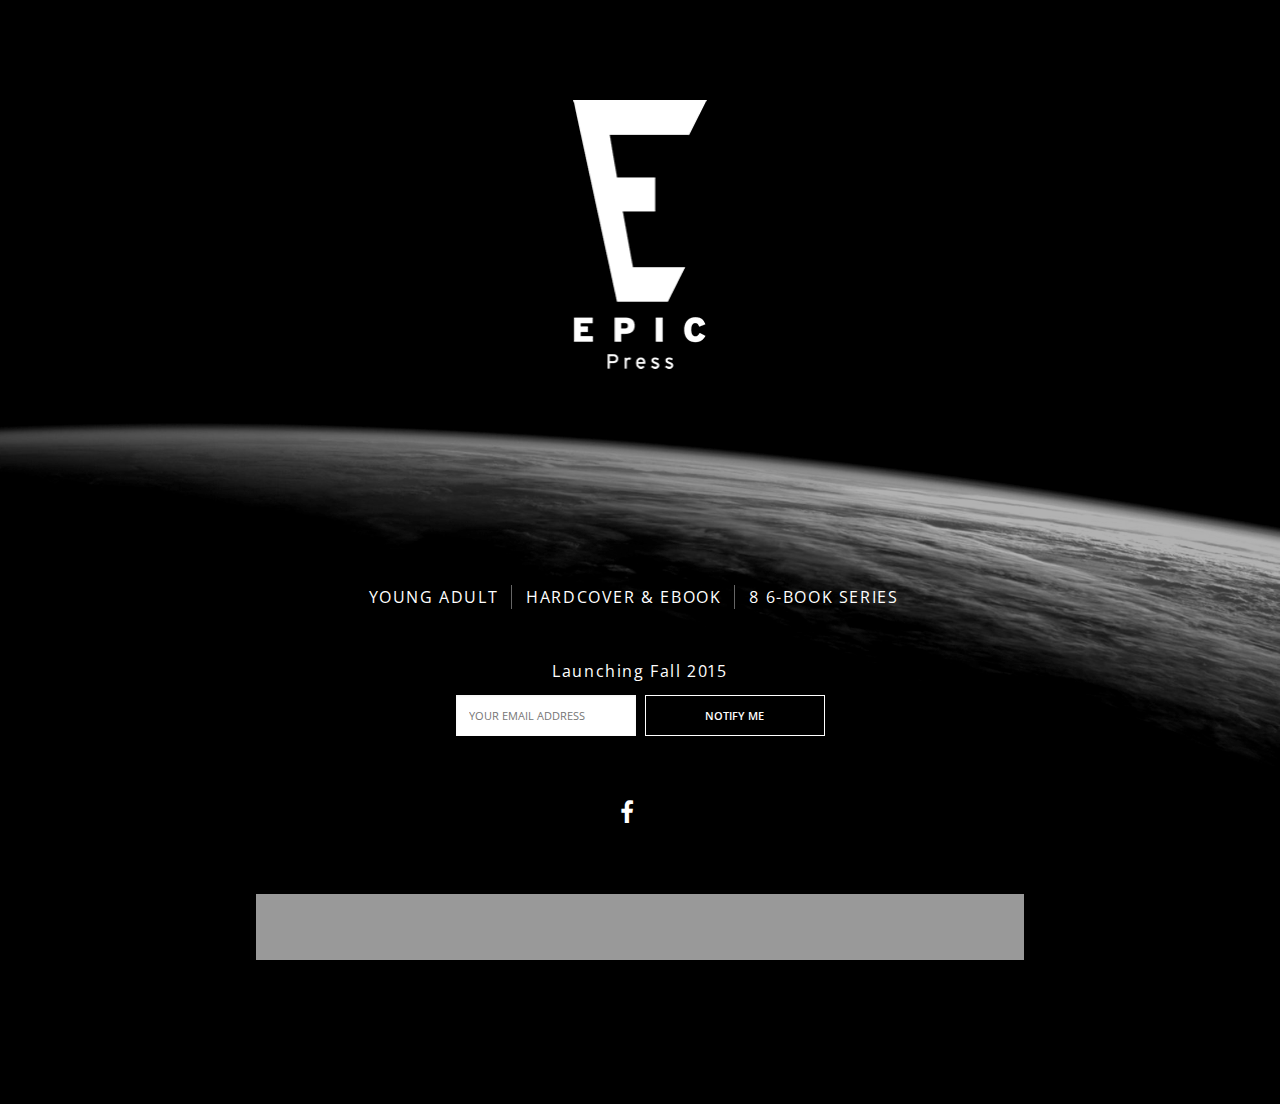
<file: index.html>
<!DOCTYPE html>
<html>
  <head>
    <meta charset='utf-8'>
    <meta content='IE=edge,chrome=1' http-equiv='X-UA-Compatible'>
    <meta content='width=device-width, initial-scale=1' name='viewport'>
    <title>Renew | Changing the experience paradigm</title>
    <!-- Fonts -->
    <link href="http://fonts.googleapis.com/css?family=Open+Sans" rel="stylesheet" type="text/css" />
    <link href='https://maxcdn.bootstrapcdn.com/font-awesome/4.3.0/css/font-awesome.min.css' rel='stylesheet'>
    <!-- Styles -->
    <link href="assets/stylesheets/application.css" rel="stylesheet" type="text/css" />
    <script>
      (function(i,s,o,g,r,a,m){i['GoogleAnalyticsObject']=r;i[r]=i[r]||function(){
      (i[r].q=i[r].q||[]).push(arguments)},i[r].l=1*new Date();a=s.createElement(o),
      m=s.getElementsByTagName(o)[0];a.async=1;a.src=g;m.parentNode.insertBefore(a,m)
      })(window,document,'script','//www.google-analytics.com/analytics.js','ga');
      ga('create', 'UA-59491316-1', 'auto');
      ga('send', 'pageview');
    </script>
  </head>
  <body class='index'>
    <div id='wrap'>
      <div id='logo'>
        <img alt="EPIC Press" src="assets/images/logo.png" />
      </div>
      <div id='content'>
        <ul>
          <li>Young Adult</li>
          <li>Hardcover &amp; eBook</li>
          <li class='last'>8 6-book Series</li>
        </ul>
        <form action="http://marketing.titleleaf.com/t/r/s/iitljjd/" accept-charset="UTF-8" id="campaign" method="post"><p>Launching Fall 2015</p>
        <input id='fieldEmail' name='cm-iitljjd-iitljjd' placeholder='Your Email Address' type='email'>
        <button class='ghost' type='submit'>Notify Me</button>
        </form>
        <ul class='social'>
          <li>
            <a href="https://www.facebook.com/renewocations/"><i class='fa fa-facebook'></i>
            </a>
          </li>
          
        </ul>
        <div class='grid-items'>
          <div class='grid-item'>
            <form action="http://edm.vekar.com.au/t/t/s/bfhtl/" method="post" id="subForm">
    
          </div>
        </div>
      </div>
      <div id='footer'></div>
    </div>
    <script src="https://code.jquery.com/jquery-2.1.1.min.js" type="text/javascript"></script><script src="assets/javascripts/application.js" type="text/javascript"></script>
  </body>
</html>
</file>
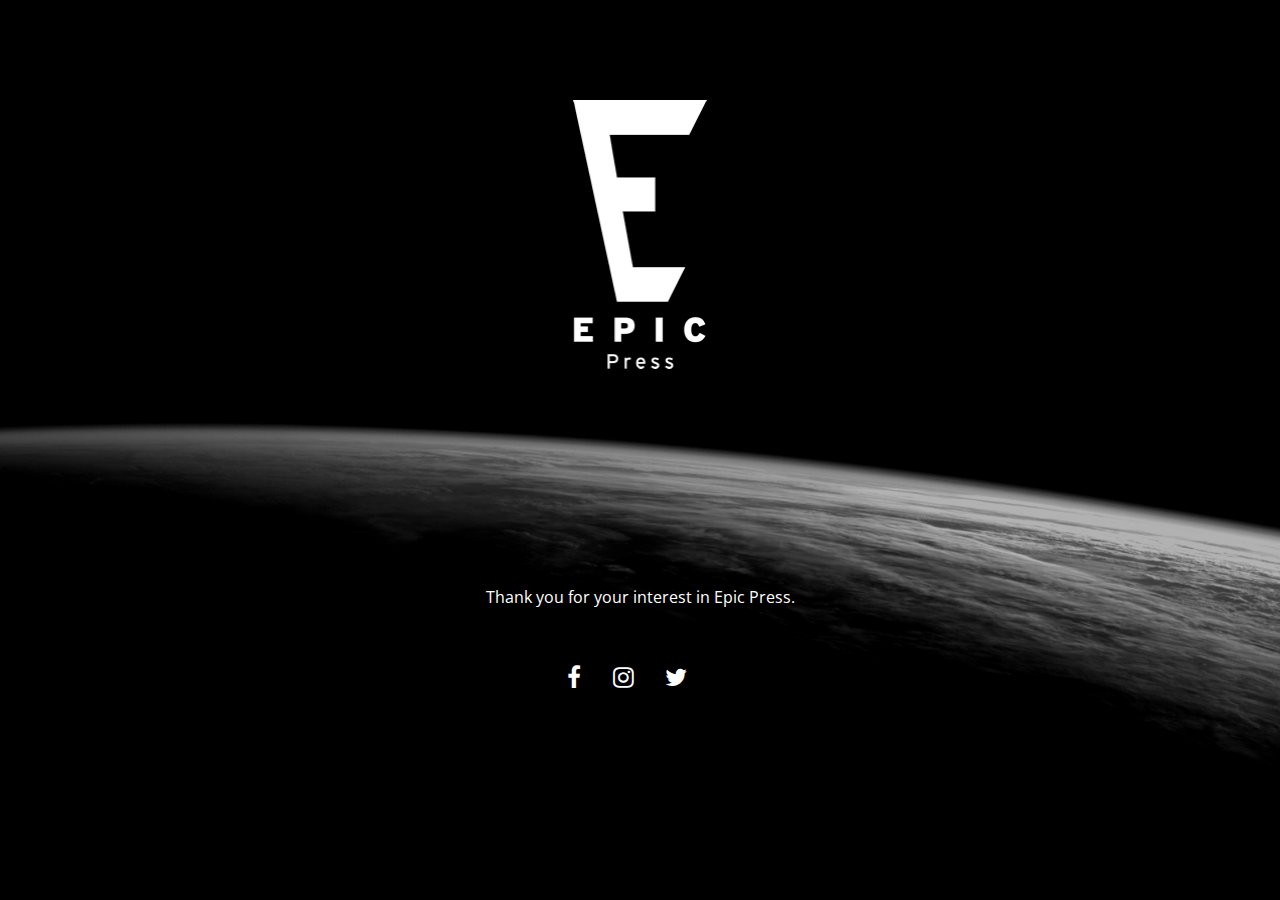
<file: thankyou/index.html>
<!DOCTYPE html>
<html>
  <head>
    <meta charset='utf-8'>
    <meta content='IE=edge,chrome=1' http-equiv='X-UA-Compatible'>
    <meta content='width=device-width, initial-scale=1' name='viewport'>
    <title>Thank you for subscribing | EPIC Press</title>
    <!-- Fonts -->
    <link href="http://fonts.googleapis.com/css?family=Open+Sans" rel="stylesheet" type="text/css" />
    <link href='https://maxcdn.bootstrapcdn.com/font-awesome/4.3.0/css/font-awesome.min.css' rel='stylesheet'>
    <!-- Styles -->
    <link href="../assets/stylesheets/application.css" rel="stylesheet" type="text/css" />
    <script>
      (function(i,s,o,g,r,a,m){i['GoogleAnalyticsObject']=r;i[r]=i[r]||function(){
      (i[r].q=i[r].q||[]).push(arguments)},i[r].l=1*new Date();a=s.createElement(o),
      m=s.getElementsByTagName(o)[0];a.async=1;a.src=g;m.parentNode.insertBefore(a,m)
      })(window,document,'script','//www.google-analytics.com/analytics.js','ga');
      ga('create', 'UA-59491316-1', 'auto');
      ga('send', 'pageview');
    </script>
  </head>
  <body class='thankyou thankyou_index'>
    <div id='wrap'>
      <div id='logo'>
        <a href="/"><img alt="EPIC Press" src="../assets/images/logo.png" /></a>
      </div>
      <div id='content'>
        <p>Thank you for your interest in Epic Press.</p>
      </div>
      <div id='footer'>
        <ul class='social'>
          <li>
            <a href="https://www.facebook.com/EPICPressYA"><i class='fa fa-facebook'></i>
            </a>
          </li>
          <li>
            <a href="https://instagram.com/EPICPressYA"><i class='fa fa-instagram'></i>
            </a>
          </li>
          <li>
            <a href="https://twitter.com/EPICPressYA"><i class='fa fa-twitter'></i>
            </a>
          </li>
        </ul>
      </div>
    </div>
    <script src="https://code.jquery.com/jquery-2.1.1.min.js" type="text/javascript"></script><script src="../assets/javascripts/application.js" type="text/javascript"></script>
  </body>
</html>
</file>
<file: assets/stylesheets/application.css>
/*! normalize.css v3.0.2 | MIT License | git.io/normalize */
/**
 * 1. Set default font family to sans-serif.
 * 2. Prevent iOS text size adjust after orientation change, without disabling
 *    user zoom.
 */
/* line 10, /Users/tim/Sites/epicpress/source/assets/stylesheets/vendor/normalize.css */
html {
  font-family: sans-serif;
  /* 1 */
  -ms-text-size-adjust: 100%;
  /* 2 */
  -webkit-text-size-adjust: 100%;
  /* 2 */ }

/**
 * Remove default margin.
 */
/* line 20, /Users/tim/Sites/epicpress/source/assets/stylesheets/vendor/normalize.css */
body {
  margin: 0; }

/* HTML5 display definitions
   ========================================================================== */
/**
 * Correct `block` display not defined for any HTML5 element in IE 8/9.
 * Correct `block` display not defined for `details` or `summary` in IE 10/11
 * and Firefox.
 * Correct `block` display not defined for `main` in IE 11.
 */
/* line 34, /Users/tim/Sites/epicpress/source/assets/stylesheets/vendor/normalize.css */
article,
aside,
details,
figcaption,
figure,
footer,
header,
hgroup,
main,
menu,
nav,
section,
summary {
  display: block; }

/**
 * 1. Correct `inline-block` display not defined in IE 8/9.
 * 2. Normalize vertical alignment of `progress` in Chrome, Firefox, and Opera.
 */
/* line 55, /Users/tim/Sites/epicpress/source/assets/stylesheets/vendor/normalize.css */
audio,
canvas,
progress,
video {
  display: inline-block;
  /* 1 */
  vertical-align: baseline;
  /* 2 */ }

/**
 * Prevent modern browsers from displaying `audio` without controls.
 * Remove excess height in iOS 5 devices.
 */
/* line 68, /Users/tim/Sites/epicpress/source/assets/stylesheets/vendor/normalize.css */
audio:not([controls]) {
  display: none;
  height: 0; }

/**
 * Address `[hidden]` styling not present in IE 8/9/10.
 * Hide the `template` element in IE 8/9/11, Safari, and Firefox < 22.
 */
/* line 78, /Users/tim/Sites/epicpress/source/assets/stylesheets/vendor/normalize.css */
[hidden],
template {
  display: none; }

/* Links
   ========================================================================== */
/**
 * Remove the gray background color from active links in IE 10.
 */
/* line 90, /Users/tim/Sites/epicpress/source/assets/stylesheets/vendor/normalize.css */
a {
  background-color: transparent; }

/**
 * Improve readability when focused and also mouse hovered in all browsers.
 */
/* line 98, /Users/tim/Sites/epicpress/source/assets/stylesheets/vendor/normalize.css */
a:active,
a:hover {
  outline: 0; }

/* Text-level semantics
   ========================================================================== */
/**
 * Address styling not present in IE 8/9/10/11, Safari, and Chrome.
 */
/* line 110, /Users/tim/Sites/epicpress/source/assets/stylesheets/vendor/normalize.css */
abbr[title] {
  border-bottom: 1px dotted; }

/**
 * Address style set to `bolder` in Firefox 4+, Safari, and Chrome.
 */
/* line 118, /Users/tim/Sites/epicpress/source/assets/stylesheets/vendor/normalize.css */
b,
strong {
  font-weight: bold; }

/**
 * Address styling not present in Safari and Chrome.
 */
/* line 127, /Users/tim/Sites/epicpress/source/assets/stylesheets/vendor/normalize.css */
dfn {
  font-style: italic; }

/**
 * Address variable `h1` font-size and margin within `section` and `article`
 * contexts in Firefox 4+, Safari, and Chrome.
 */
/* line 136, /Users/tim/Sites/epicpress/source/assets/stylesheets/vendor/normalize.css */
h1 {
  font-size: 2em;
  margin: 0.67em 0; }

/**
 * Address styling not present in IE 8/9.
 */
/* line 145, /Users/tim/Sites/epicpress/source/assets/stylesheets/vendor/normalize.css */
mark {
  background: #ff0;
  color: #000; }

/**
 * Address inconsistent and variable font size in all browsers.
 */
/* line 154, /Users/tim/Sites/epicpress/source/assets/stylesheets/vendor/normalize.css */
small {
  font-size: 80%; }

/**
 * Prevent `sub` and `sup` affecting `line-height` in all browsers.
 */
/* line 162, /Users/tim/Sites/epicpress/source/assets/stylesheets/vendor/normalize.css */
sub,
sup {
  font-size: 75%;
  line-height: 0;
  position: relative;
  vertical-align: baseline; }

/* line 170, /Users/tim/Sites/epicpress/source/assets/stylesheets/vendor/normalize.css */
sup {
  top: -0.5em; }

/* line 174, /Users/tim/Sites/epicpress/source/assets/stylesheets/vendor/normalize.css */
sub {
  bottom: -0.25em; }

/* Embedded content
   ========================================================================== */
/**
 * Remove border when inside `a` element in IE 8/9/10.
 */
/* line 185, /Users/tim/Sites/epicpress/source/assets/stylesheets/vendor/normalize.css */
img {
  border: 0; }

/**
 * Correct overflow not hidden in IE 9/10/11.
 */
/* line 193, /Users/tim/Sites/epicpress/source/assets/stylesheets/vendor/normalize.css */
svg:not(:root) {
  overflow: hidden; }

/* Grouping content
   ========================================================================== */
/**
 * Address margin not present in IE 8/9 and Safari.
 */
/* line 204, /Users/tim/Sites/epicpress/source/assets/stylesheets/vendor/normalize.css */
figure {
  margin: 1em 40px; }

/**
 * Address differences between Firefox and other browsers.
 */
/* line 212, /Users/tim/Sites/epicpress/source/assets/stylesheets/vendor/normalize.css */
hr {
  -moz-box-sizing: content-box;
  box-sizing: content-box;
  height: 0; }

/**
 * Contain overflow in all browsers.
 */
/* line 222, /Users/tim/Sites/epicpress/source/assets/stylesheets/vendor/normalize.css */
pre {
  overflow: auto; }

/**
 * Address odd `em`-unit font size rendering in all browsers.
 */
/* line 230, /Users/tim/Sites/epicpress/source/assets/stylesheets/vendor/normalize.css */
code,
kbd,
pre,
samp {
  font-family: monospace, monospace;
  font-size: 1em; }

/* Forms
   ========================================================================== */
/**
 * Known limitation: by default, Chrome and Safari on OS X allow very limited
 * styling of `select`, unless a `border` property is set.
 */
/**
 * 1. Correct color not being inherited.
 *    Known issue: affects color of disabled elements.
 * 2. Correct font properties not being inherited.
 * 3. Address margins set differently in Firefox 4+, Safari, and Chrome.
 */
/* line 253, /Users/tim/Sites/epicpress/source/assets/stylesheets/vendor/normalize.css */
button,
input,
optgroup,
select,
textarea {
  color: inherit;
  /* 1 */
  font: inherit;
  /* 2 */
  margin: 0;
  /* 3 */ }

/**
 * Address `overflow` set to `hidden` in IE 8/9/10/11.
 */
/* line 267, /Users/tim/Sites/epicpress/source/assets/stylesheets/vendor/normalize.css */
button {
  overflow: visible; }

/**
 * Address inconsistent `text-transform` inheritance for `button` and `select`.
 * All other form control elements do not inherit `text-transform` values.
 * Correct `button` style inheritance in Firefox, IE 8/9/10/11, and Opera.
 * Correct `select` style inheritance in Firefox.
 */
/* line 278, /Users/tim/Sites/epicpress/source/assets/stylesheets/vendor/normalize.css */
button,
select {
  text-transform: none; }

/**
 * 1. Avoid the WebKit bug in Android 4.0.* where (2) destroys native `audio`
 *    and `video` controls.
 * 2. Correct inability to style clickable `input` types in iOS.
 * 3. Improve usability and consistency of cursor style between image-type
 *    `input` and others.
 */
/* line 291, /Users/tim/Sites/epicpress/source/assets/stylesheets/vendor/normalize.css */
button,
html input[type="button"],
input[type="reset"],
input[type="submit"] {
  -webkit-appearance: button;
  /* 2 */
  cursor: pointer;
  /* 3 */ }

/**
 * Re-set default cursor for disabled elements.
 */
/* line 303, /Users/tim/Sites/epicpress/source/assets/stylesheets/vendor/normalize.css */
button[disabled],
html input[disabled] {
  cursor: default; }

/**
 * Remove inner padding and border in Firefox 4+.
 */
/* line 312, /Users/tim/Sites/epicpress/source/assets/stylesheets/vendor/normalize.css */
button::-moz-focus-inner,
input::-moz-focus-inner {
  border: 0;
  padding: 0; }

/**
 * Address Firefox 4+ setting `line-height` on `input` using `!important` in
 * the UA stylesheet.
 */
/* line 323, /Users/tim/Sites/epicpress/source/assets/stylesheets/vendor/normalize.css */
input {
  line-height: normal; }

/**
 * It's recommended that you don't attempt to style these elements.
 * Firefox's implementation doesn't respect box-sizing, padding, or width.
 *
 * 1. Address box sizing set to `content-box` in IE 8/9/10.
 * 2. Remove excess padding in IE 8/9/10.
 */
/* line 335, /Users/tim/Sites/epicpress/source/assets/stylesheets/vendor/normalize.css */
input[type="checkbox"],
input[type="radio"] {
  box-sizing: border-box;
  /* 1 */
  padding: 0;
  /* 2 */ }

/**
 * Fix the cursor style for Chrome's increment/decrement buttons. For certain
 * `font-size` values of the `input`, it causes the cursor style of the
 * decrement button to change from `default` to `text`.
 */
/* line 347, /Users/tim/Sites/epicpress/source/assets/stylesheets/vendor/normalize.css */
input[type="number"]::-webkit-inner-spin-button,
input[type="number"]::-webkit-outer-spin-button {
  height: auto; }

/**
 * 1. Address `appearance` set to `searchfield` in Safari and Chrome.
 * 2. Address `box-sizing` set to `border-box` in Safari and Chrome
 *    (include `-moz` to future-proof).
 */
/* line 358, /Users/tim/Sites/epicpress/source/assets/stylesheets/vendor/normalize.css */
input[type="search"] {
  -webkit-appearance: textfield;
  /* 1 */
  -moz-box-sizing: content-box;
  -webkit-box-sizing: content-box;
  /* 2 */
  box-sizing: content-box; }

/**
 * Remove inner padding and search cancel button in Safari and Chrome on OS X.
 * Safari (but not Chrome) clips the cancel button when the search input has
 * padding (and `textfield` appearance).
 */
/* line 371, /Users/tim/Sites/epicpress/source/assets/stylesheets/vendor/normalize.css */
input[type="search"]::-webkit-search-cancel-button,
input[type="search"]::-webkit-search-decoration {
  -webkit-appearance: none; }

/**
 * Define consistent border, margin, and padding.
 */
/* line 380, /Users/tim/Sites/epicpress/source/assets/stylesheets/vendor/normalize.css */
fieldset {
  border: 1px solid #c0c0c0;
  margin: 0 2px;
  padding: 0.35em 0.625em 0.75em; }

/**
 * 1. Correct `color` not being inherited in IE 8/9/10/11.
 * 2. Remove padding so people aren't caught out if they zero out fieldsets.
 */
/* line 391, /Users/tim/Sites/epicpress/source/assets/stylesheets/vendor/normalize.css */
legend {
  border: 0;
  /* 1 */
  padding: 0;
  /* 2 */ }

/**
 * Remove default vertical scrollbar in IE 8/9/10/11.
 */
/* line 400, /Users/tim/Sites/epicpress/source/assets/stylesheets/vendor/normalize.css */
textarea {
  overflow: auto; }

/**
 * Don't inherit the `font-weight` (applied by a rule above).
 * NOTE: the default cannot safely be changed in Chrome and Safari on OS X.
 */
/* line 409, /Users/tim/Sites/epicpress/source/assets/stylesheets/vendor/normalize.css */
optgroup {
  font-weight: bold; }

/* Tables
   ========================================================================== */
/**
 * Remove most spacing between table cells.
 */
/* line 420, /Users/tim/Sites/epicpress/source/assets/stylesheets/vendor/normalize.css */
table {
  border-collapse: collapse;
  border-spacing: 0; }

/* line 425, /Users/tim/Sites/epicpress/source/assets/stylesheets/vendor/normalize.css */
td,
th {
  padding: 0; }

/*Change Opacity*/
/* line 1, /Users/tim/Sites/epicpress/source/assets/stylesheets/base/_buttons.scss */
input[type="button"], input[type="reset"], input[type="submit"],
button {
  -webkit-appearance: none;
  -moz-appearance: none;
  -ms-appearance: none;
  -o-appearance: none;
  appearance: none;
  -webkit-font-smoothing: antialiased;
  background-color: #fff;
  border-radius: 0;
  border: none;
  color: #fff;
  cursor: pointer;
  display: inline-block;
  font-family: "Open Sans", "Helvetica Neue", "Helvetica", "Roboto", "Arial", sans-serif;
  font-size: 1em;
  font-weight: 600;
  line-height: 1;
  padding: 0.75em 1em;
  text-decoration: none;
  user-select: none;
  vertical-align: middle;
  white-space: nowrap; }
  /* line 21, /Users/tim/Sites/epicpress/source/assets/stylesheets/base/_buttons.scss */
  input[type="button"]:hover, input[type="button"]:focus, input[type="reset"]:hover, input[type="reset"]:focus, input[type="submit"]:hover, input[type="submit"]:focus,
  button:hover,
  button:focus {
    background-color: #d9d9d9;
    color: #fff; }
  /* line 27, /Users/tim/Sites/epicpress/source/assets/stylesheets/base/_buttons.scss */
  input[type="button"]:disabled, input[type="reset"]:disabled, input[type="submit"]:disabled,
  button:disabled {
    cursor: not-allowed;
    opacity: 0.5; }

/* line 1, /Users/tim/Sites/epicpress/source/assets/stylesheets/base/_forms.scss */
fieldset {
  background-color: #f7f7f7;
  border: 1px solid #ddd;
  margin: 0 0 0.75em;
  padding: 1.5em; }

/* line 8, /Users/tim/Sites/epicpress/source/assets/stylesheets/base/_forms.scss */
input,
label,
select {
  display: block;
  font-family: "Open Sans", "Helvetica Neue", "Helvetica", "Roboto", "Arial", sans-serif;
  font-size: 1em; }

/* line 16, /Users/tim/Sites/epicpress/source/assets/stylesheets/base/_forms.scss */
label {
  font-weight: 600;
  margin-bottom: 0.375em; }
  /* line 20, /Users/tim/Sites/epicpress/source/assets/stylesheets/base/_forms.scss */
  label.required::after {
    content: "*"; }
  /* line 24, /Users/tim/Sites/epicpress/source/assets/stylesheets/base/_forms.scss */
  label abbr {
    display: none; }

/* line 29, /Users/tim/Sites/epicpress/source/assets/stylesheets/base/_forms.scss */
input[type="email"], input[type="number"], input[type="password"], input[type="search"], input[type="tel"], input[type="text"], input[type="url"], input[type="color"], input[type="date"], input[type="datetime"], input[type="datetime-local"], input[type="month"], input[type="time"], input[type="week"],
select[multiple=multiple],
textarea {
  background-color: #000;
  border: 1px solid #ddd;
  border-radius: 0;
  box-shadow: inset 0 1px 3px rgba(0, 0, 0, 0.06);
  box-sizing: border-box;
  font-family: "Open Sans", "Helvetica Neue", "Helvetica", "Roboto", "Arial", sans-serif;
  font-size: 1em;
  margin-bottom: 0.75em;
  padding: 0.5em;
  transition: border-color;
  width: 100%; }
  /* line 44, /Users/tim/Sites/epicpress/source/assets/stylesheets/base/_forms.scss */
  input[type="email"]:hover, input[type="number"]:hover, input[type="password"]:hover, input[type="search"]:hover, input[type="tel"]:hover, input[type="text"]:hover, input[type="url"]:hover, input[type="color"]:hover, input[type="date"]:hover, input[type="datetime"]:hover, input[type="datetime-local"]:hover, input[type="month"]:hover, input[type="time"]:hover, input[type="week"]:hover,
  select[multiple=multiple]:hover,
  textarea:hover {
    border-color: #c4c4c4; }
  /* line 48, /Users/tim/Sites/epicpress/source/assets/stylesheets/base/_forms.scss */
  input[type="email"]:focus, input[type="number"]:focus, input[type="password"]:focus, input[type="search"]:focus, input[type="tel"]:focus, input[type="text"]:focus, input[type="url"]:focus, input[type="color"]:focus, input[type="date"]:focus, input[type="datetime"]:focus, input[type="datetime-local"]:focus, input[type="month"]:focus, input[type="time"]:focus, input[type="week"]:focus,
  select[multiple=multiple]:focus,
  textarea:focus {
    border-color: #fff;
    box-shadow: inset 0 1px 3px rgba(0, 0, 0, 0.06), 0 0 5px rgba(242, 242, 242, 0.7);
    outline: none; }

/* line 55, /Users/tim/Sites/epicpress/source/assets/stylesheets/base/_forms.scss */
textarea {
  resize: vertical; }

/* line 59, /Users/tim/Sites/epicpress/source/assets/stylesheets/base/_forms.scss */
input[type="search"] {
  -webkit-appearance: none;
  -moz-appearance: none;
  -ms-appearance: none;
  -o-appearance: none;
  appearance: none; }

/* line 63, /Users/tim/Sites/epicpress/source/assets/stylesheets/base/_forms.scss */
input[type="checkbox"],
input[type="radio"] {
  display: inline;
  margin-right: 0.375em; }

/* line 69, /Users/tim/Sites/epicpress/source/assets/stylesheets/base/_forms.scss */
input[type="file"] {
  padding-bottom: 0.75em;
  width: 100%; }

/* line 74, /Users/tim/Sites/epicpress/source/assets/stylesheets/base/_forms.scss */
select {
  margin-bottom: 1.5em;
  max-width: 100%;
  width: auto; }

/* line 1, /Users/tim/Sites/epicpress/source/assets/stylesheets/base/_lists.scss */
ul,
ol {
  list-style-type: none;
  margin: 0;
  padding: 0; }
/* line 20, /Users/tim/Sites/epicpress/source/assets/stylesheets/base/_lists.scss */
dl {
  margin-bottom: 0.75em; }
  /* line 23, /Users/tim/Sites/epicpress/source/assets/stylesheets/base/_lists.scss */
  dl dt {
    font-weight: bold;
    margin-top: 0.75em; }
  /* line 28, /Users/tim/Sites/epicpress/source/assets/stylesheets/base/_lists.scss */
  dl dd {
    margin: 0; }

/* line 1, /Users/tim/Sites/epicpress/source/assets/stylesheets/base/_tables.scss */
table {
  -webkit-font-feature-settings: "kern", "liga", "tnum";
  -moz-font-feature-settings: "kern", "liga", "tnum";
  -ms-font-feature-settings: "kern", "liga", "tnum";
  font-feature-settings: "kern", "liga", "tnum";
  border-collapse: collapse;
  margin: 0.75em 0;
  table-layout: fixed;
  width: 100%; }

/* line 9, /Users/tim/Sites/epicpress/source/assets/stylesheets/base/_tables.scss */
th {
  border-bottom: 1px solid #b7b7b7;
  font-weight: 600;
  padding: 0.75em 0;
  text-align: left; }

/* line 16, /Users/tim/Sites/epicpress/source/assets/stylesheets/base/_tables.scss */
td {
  border-bottom: 1px solid #ddd;
  padding: 0.75em 0; }

/* line 21, /Users/tim/Sites/epicpress/source/assets/stylesheets/base/_tables.scss */
tr,
td,
th {
  vertical-align: middle; }

/* line 1, /Users/tim/Sites/epicpress/source/assets/stylesheets/base/_typography.scss */
body {
  -webkit-font-feature-settings: "kern", "liga", "pnum";
  -moz-font-feature-settings: "kern", "liga", "pnum";
  -ms-font-feature-settings: "kern", "liga", "pnum";
  font-feature-settings: "kern", "liga", "pnum";
  -webkit-font-smoothing: antialiased;
  color: #fff;
  font-family: "Open Sans", "Helvetica Neue", "Helvetica", "Roboto", "Arial", sans-serif;
  font-size: 1em;
  line-height: 1.5; }

/* line 10, /Users/tim/Sites/epicpress/source/assets/stylesheets/base/_typography.scss */
h1,
h2,
h3,
h4,
h5,
h6 {
  font-family: "Open Sans", "Helvetica Neue", "Helvetica", "Roboto", "Arial", sans-serif;
  font-size: 1em;
  line-height: 1.2;
  margin: 0 0 0.75em; }

/* line 22, /Users/tim/Sites/epicpress/source/assets/stylesheets/base/_typography.scss */
p {
  margin: 0 0 0.75em; }

/* line 26, /Users/tim/Sites/epicpress/source/assets/stylesheets/base/_typography.scss */
a {
  color: #fff;
  text-decoration: none;
  transition: color 0.1s linear; }
  /* line 31, /Users/tim/Sites/epicpress/source/assets/stylesheets/base/_typography.scss */
  a:active, a:focus, a:hover {
    color: #d9d9d9; }
  /* line 37, /Users/tim/Sites/epicpress/source/assets/stylesheets/base/_typography.scss */
  a:active, a:focus {
    outline: none; }

/* line 43, /Users/tim/Sites/epicpress/source/assets/stylesheets/base/_typography.scss */
hr {
  border-bottom: 1px solid #ddd;
  border-left: none;
  border-right: none;
  border-top: none;
  margin: 1.5em 0; }

/* line 51, /Users/tim/Sites/epicpress/source/assets/stylesheets/base/_typography.scss */
img,
picture {
  margin: 0;
  max-width: 100%; }

/* line 4, /Users/tim/.rvm/gems/ruby-1.9.3-p551@middleman/gems/neat-1.7.1/app/assets/stylesheets/grid/_box-sizing.scss */
html {
  -webkit-box-sizing: border-box;
  -moz-box-sizing: border-box;
  box-sizing: border-box; }

/* line 9, /Users/tim/.rvm/gems/ruby-1.9.3-p551@middleman/gems/neat-1.7.1/app/assets/stylesheets/grid/_box-sizing.scss */
*, *:before, *:after {
  -webkit-box-sizing: inherit;
  -moz-box-sizing: inherit;
  box-sizing: inherit; }

/* line 1, /Users/tim/Sites/epicpress/source/assets/stylesheets/_global.css.scss */
body {
  background-color: #000;
  color: #fff;
  background-image: url("../images/bg.png");
  background-repeat: no-repeat;
  background-attachment: fixed;
  background-position: right 350px;
  font-family: "Open Sans", "Helvetica Neue", "Helvetica", "Roboto", "Arial", sans-serif; }

/* line 10, /Users/tim/Sites/epicpress/source/assets/stylesheets/_global.css.scss */
#logo {
  text-align: center;
  margin: 100px auto;
  margin-bottom: 70px; }

/* line 15, /Users/tim/Sites/epicpress/source/assets/stylesheets/_global.css.scss */
#logo img {
  width: 134px;
  height: 269px;
  margin-bottom: 140px; }

/* line 20, /Users/tim/Sites/epicpress/source/assets/stylesheets/_global.css.scss */
div#content {
  text-align: center; }

/* line 23, /Users/tim/Sites/epicpress/source/assets/stylesheets/_global.css.scss */
form {
  margin: auto;
  margin-top: 50px;
  width: 500px;
  clear: both; }

/* line 29, /Users/tim/Sites/epicpress/source/assets/stylesheets/_global.css.scss */
form p {
  letter-spacing: 0.1em; }

/* line 32, /Users/tim/Sites/epicpress/source/assets/stylesheets/_global.css.scss */
#campaign input {
  background-color: #fff;
  color: #000;
  width: 180px;
  padding: 13px;
  display: inline-block;
  text-transform: uppercase;
  border: none;
  margin-right: 5px;
  font-size: 0.7em; }

/* line 43, /Users/tim/Sites/epicpress/source/assets/stylesheets/_global.css.scss */
#campaign .ghost {
  display: inline-block;
  width: 180px;
  padding: 14px;
  color: #fff;
  border: 1px solid #fff;
  text-align: center;
  outline: none;
  text-decoration: none;
  background-color: transparent;
  text-transform: uppercase;
  transition: background-color 0.2s ease-out, border-color 0.2s ease-out;
  font-size: 0.7em; }

/* line 58, /Users/tim/Sites/epicpress/source/assets/stylesheets/_global.css.scss */
#campaign .ghost:hover,
#campaign .ghost:active {
  background-color: #fff;
  /* fallback */
  background-color: rgba(255, 255, 255, 0.2);
  border-color: #fff;
  /* fallback */
  border-color: rgba(255, 255, 255, 0.2);
  transition: background-color 0.2s ease-in, border-color 0.2s ease-in; }

/* line 67, /Users/tim/Sites/epicpress/source/assets/stylesheets/_global.css.scss */
#footer {
  text-align: center;
  margin-bottom: 5em; }

/* line 71, /Users/tim/Sites/epicpress/source/assets/stylesheets/_global.css.scss */
ul {
  list-style: none; }

/* line 74, /Users/tim/Sites/epicpress/source/assets/stylesheets/_global.css.scss */
li {
  letter-spacing: 0.1em;
  border-right: 1px solid #666;
  display: inline-block;
  text-transform: uppercase;
  margin: 0;
  margin-right: 10px;
  padding-right: 13px; }

/* line 83, /Users/tim/Sites/epicpress/source/assets/stylesheets/_global.css.scss */
li.last {
  border: none;
  margin-right: 0; }

/* line 87, /Users/tim/Sites/epicpress/source/assets/stylesheets/_global.css.scss */
ul.social {
  font-size: 1.5em;
  margin-top: 50px; }
  /* line 90, /Users/tim/Sites/epicpress/source/assets/stylesheets/_global.css.scss */
  ul.social li {
    border: none; }

/* line 96, /Users/tim/Sites/epicpress/source/assets/stylesheets/_global.css.scss */
.video {
  width: 100% !important;
  height: auto !important; }

/* line 101, /Users/tim/Sites/epicpress/source/assets/stylesheets/_global.css.scss */
.video-wrapper {
  position: relative;
  padding-bottom: 56.25%;
  /* 16:9 */
  padding-top: 25px;
  height: 0; }

/* line 107, /Users/tim/Sites/epicpress/source/assets/stylesheets/_global.css.scss */
.video-wrapper iframe {
  position: absolute;
  top: 0;
  left: 0;
  width: 100%;
  height: 100%; }

/* line 9, /Users/tim/.rvm/gems/ruby-1.9.3-p551@middleman/gems/bourbon-4.1.1/app/assets/stylesheets/addons/_clearfix.scss */
.grid-items::after {
  clear: both;
  content: "";
  display: table; }
@media screen and (min-width: 20em) {
  /* line 121, /Users/tim/Sites/epicpress/source/assets/stylesheets/_global.css.scss */
  .grid-items {
    margin: 4em 5%; } }
@media screen and (min-width: 40em) {
  /* line 121, /Users/tim/Sites/epicpress/source/assets/stylesheets/_global.css.scss */
  .grid-items {
    margin: 4em 10%; } }
@media screen and (min-width: 53.75em) {
  /* line 121, /Users/tim/Sites/epicpress/source/assets/stylesheets/_global.css.scss */
  .grid-items {
    margin: 4em 20%; } }
@media screen and (min-width: 90em) {
  /* line 121, /Users/tim/Sites/epicpress/source/assets/stylesheets/_global.css.scss */
  .grid-items {
    margin: 4em 20%; } }
/* line 145, /Users/tim/Sites/epicpress/source/assets/stylesheets/_global.css.scss */
.grid-items .grid-item {
  -webkit-transition: all 0.2s ease-in-out;
  -moz-transition: all 0.2s ease-in-out;
  transition: all 0.2s ease-in-out;
  background: #999;
  float: left;
  overflow: hidden;
  outline: none;
  padding: 0.5em;
  width: 100%;
  margin-bottom: 4em;
  border: none; }
  /* line 156, /Users/tim/Sites/epicpress/source/assets/stylesheets/_global.css.scss */
  .grid-items .grid-item:focus, .grid-items .grid-item:hover {
    background-color: white; }
  @media screen and (min-width: 53.75em) {
    /* line 145, /Users/tim/Sites/epicpress/source/assets/stylesheets/_global.css.scss */
    .grid-items .grid-item {
      width: 100%; } }
  @media screen and (min-width: 90em) {
    /* line 145, /Users/tim/Sites/epicpress/source/assets/stylesheets/_global.css.scss */
    .grid-items .grid-item {
      width: 50%;
      border-right: 1em solid #000;
      border-left: 1em solid #000; } }
</file>
